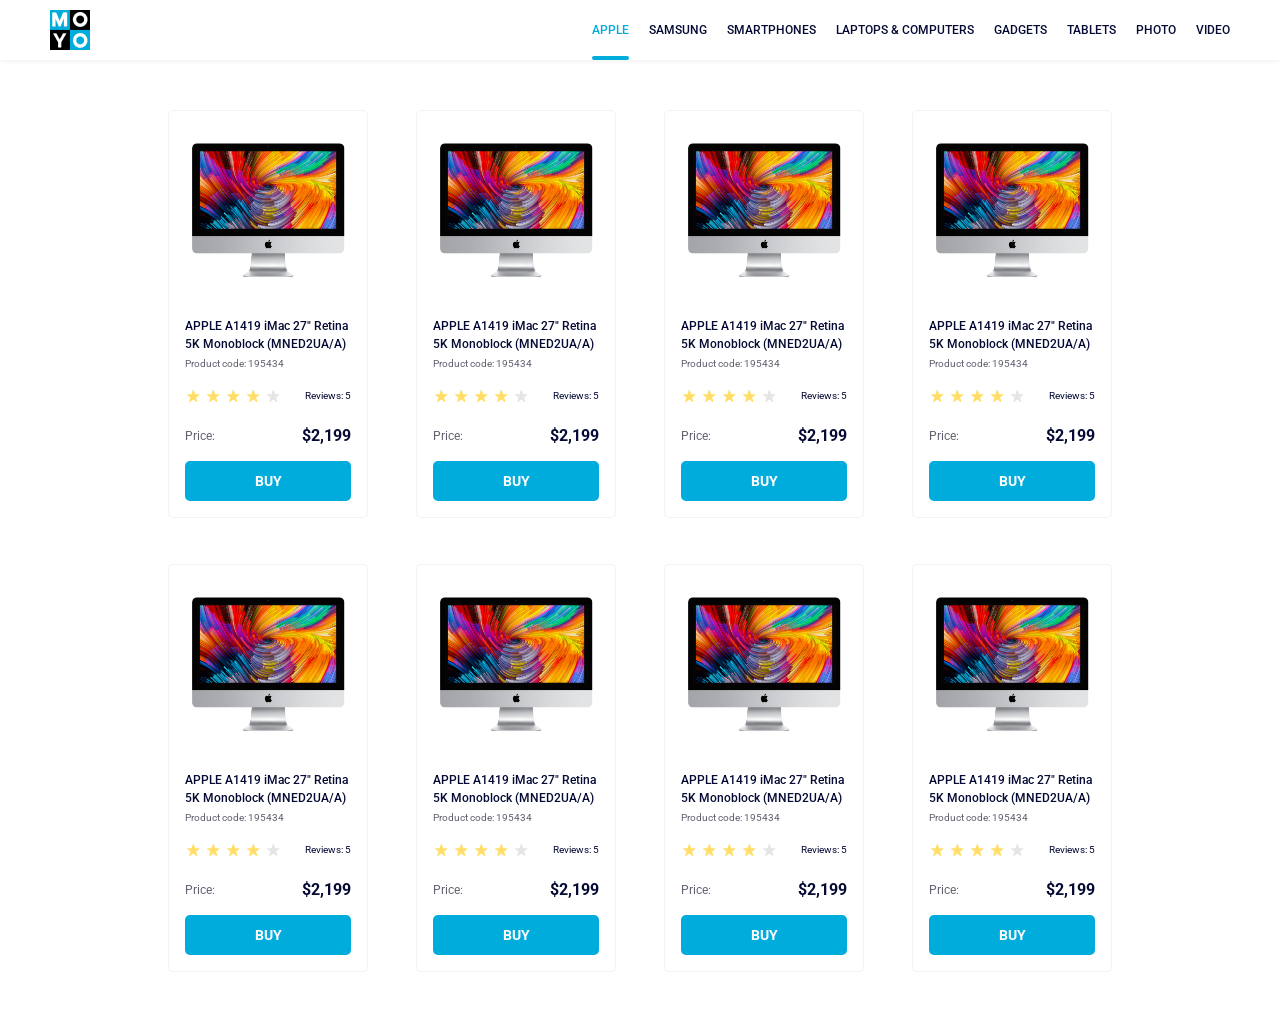
<file: index.html>
<!doctype html>
<html lang="en">
  <head>
    <meta charset="UTF-8">
    <meta name="viewport" content="width=device-width, initial-scale=1.0">
    <title>Catalog</title>
    <link rel="preconnect" href="https://fonts.gstatic.com">
    <link href="https://fonts.googleapis.com/css2?family=Roboto:wght@400;500;700&display=swap" rel="stylesheet">
    <link rel="stylesheet" href="/index.e378193d.css">
  </head>

  <body>
    <header class="header">
      <a class="header__logolink" href="#home">
        <img src="/logo.c493797d.png" alt="logo">
      </a>

      <nav class="nav header__nav">
        <ul class="nav__list">
          <li class="nav__elem">
            <a class="nav__link is-active" href="#">
              apple
            </a>
          </li>

          <li class="nav__elem">
            <a class="nav__link" href="#">
              samsung
            </a>
          </li>

          <li class="nav__elem">
            <a class="nav__link" href="#">
              smartphones
            </a>
          </li>

          <li class="nav__elem">
            <a class="nav__link" data-qa="nav-hover" href="#">
              laptops & computers
            </a>
          </li>

          <li class="nav__elem">
            <a class="nav__link" href="#">
              gadgets
            </a>
          </li>

          <li class="nav__elem">
            <a class="nav__link" href="#">
              tablets
            </a>
          </li>

          <li class="nav__elem">
            <a class="nav__link" href="#">
              photo
            </a>
          </li>

          <li class="nav__elem">
            <a class="nav__link" href="#">
              video
            </a>
          </li>
        </ul>
      </nav>
    </header>
    <main class="catalog">
      <section class="cards">
        <div class="card" data-qa="card">
          <img src="/imac.d0e0225a.jpeg" alt="imac" class="card__image">

          <h1 class="card__title">
            APPLE A1419 iMac 27" Retina 5K Monoblock (MNED2UA/A)
          </h1>
          <p class="card__code">Product code: 195434</p>

          <section class="card__review review">
            <section class="stars stars--4">
              <div class="star_stars"></div>
              <div class="star_stars"></div>
              <div class="star_stars"></div>
              <div class="star_stars"></div>
              <div class="star_stars"></div>
            </section>
            <p class="review__count">Reviews: 5</p>
          </section>

          <section class="card__price price">
            <span class="price__text">Price:</span>
            <span class="price__value">$2,199</span>
          </section>
          <a href="#" class="card__buy" data-qa="card-hover">
            BUY
          </a>
        </div>
        <div class="card">
          <img src="/imac.d0e0225a.jpeg" alt="imac" class="card__image">

          <h1 class="card__title">
            APPLE A1419 iMac 27" Retina 5K Monoblock (MNED2UA/A)
          </h1>
          <p class="card__code">Product code: 195434</p>

          <section class="card__review review">
            <section class="stars stars--4">
              <div class="star_stars"></div>
              <div class="star_stars"></div>
              <div class="star_stars"></div>
              <div class="star_stars"></div>
              <div class="star_stars"></div>
            </section>
            <p class="review__count">Reviews: 5</p>
          </section>

          <section class="card__price price">
            <span class="price__text">Price:</span>
            <span class="price__value">$2,199</span>
          </section>
          <a href="#" class="card__buy">
            BUY
          </a>
        </div>
        <div class="card">
          <img src="/imac.d0e0225a.jpeg" alt="imac" class="card__image">

          <h1 class="card__title">
            APPLE A1419 iMac 27" Retina 5K Monoblock (MNED2UA/A)
          </h1>
          <p class="card__code">Product code: 195434</p>

          <section class="card__review review">
            <section class="stars stars--4">
              <div class="star_stars"></div>
              <div class="star_stars"></div>
              <div class="star_stars"></div>
              <div class="star_stars"></div>
              <div class="star_stars"></div>
            </section>
            <p class="review__count">Reviews: 5</p>
          </section>

          <section class="card__price price">
            <span class="price__text">Price:</span>
            <span class="price__value">$2,199</span>
          </section>
          <a href="#" class="card__buy">
            BUY
          </a>
        </div>
        <div class="card">
          <img src="/imac.d0e0225a.jpeg" alt="imac" class="card__image">

          <h1 class="card__title">
            APPLE A1419 iMac 27" Retina 5K Monoblock (MNED2UA/A)
          </h1>
          <p class="card__code">Product code: 195434</p>

          <section class="card__review review">
            <section class="stars stars--4">
              <div class="star_stars"></div>
              <div class="star_stars"></div>
              <div class="star_stars"></div>
              <div class="star_stars"></div>
              <div class="star_stars"></div>
            </section>
            <p class="review__count">Reviews: 5</p>
          </section>

          <section class="card__price price">
            <span class="price__text">Price:</span>
            <span class="price__value">$2,199</span>
          </section>
          <a href="#" class="card__buy">
            BUY
          </a>
        </div>
        <div class="card">
          <img src="/imac.d0e0225a.jpeg" alt="imac" class="card__image">

          <h1 class="card__title">
            APPLE A1419 iMac 27" Retina 5K Monoblock (MNED2UA/A)
          </h1>
          <p class="card__code">Product code: 195434</p>

          <section class="card__review review">
            <section class="stars stars--4">
              <div class="star_stars"></div>
              <div class="star_stars"></div>
              <div class="star_stars"></div>
              <div class="star_stars"></div>
              <div class="star_stars"></div>
            </section>
            <p class="review__count">Reviews: 5</p>
          </section>

          <section class="card__price price">
            <span class="price__text">Price:</span>
            <span class="price__value">$2,199</span>
          </section>
          <a href="#" class="card__buy">
            BUY
          </a>
        </div>
        <div class="card">
          <img src="/imac.d0e0225a.jpeg" alt="imac" class="card__image">

          <h1 class="card__title">
            APPLE A1419 iMac 27" Retina 5K Monoblock (MNED2UA/A)
          </h1>
          <p class="card__code">Product code: 195434</p>

          <section class="card__review review">
            <section class="stars stars--4">
              <div class="star_stars"></div>
              <div class="star_stars"></div>
              <div class="star_stars"></div>
              <div class="star_stars"></div>
              <div class="star_stars"></div>
            </section>
            <p class="review__count">Reviews: 5</p>
          </section>

          <section class="card__price price">
            <span class="price__text">Price:</span>
            <span class="price__value">$2,199</span>
          </section>
          <a href="#" class="card__buy">
            BUY
          </a>
        </div>
        <div class="card">
          <img src="/imac.d0e0225a.jpeg" alt="imac" class="card__image">

          <h1 class="card__title">
            APPLE A1419 iMac 27" Retina 5K Monoblock (MNED2UA/A)
          </h1>
          <p class="card__code">Product code: 195434</p>

          <section class="card__review review">
            <section class="stars stars--4">
              <div class="star_stars"></div>
              <div class="star_stars"></div>
              <div class="star_stars"></div>
              <div class="star_stars"></div>
              <div class="star_stars"></div>
            </section>
            <p class="review__count">Reviews: 5</p>
          </section>

          <section class="card__price price">
            <span class="price__text">Price:</span>
            <span class="price__value">$2,199</span>
          </section>
          <a href="#" class="card__buy">
            BUY
          </a>
        </div>
        <div class="card">
          <img src="/imac.d0e0225a.jpeg" alt="imac" class="card__image">

          <h1 class="card__title">
            APPLE A1419 iMac 27" Retina 5K Monoblock (MNED2UA/A)
          </h1>
          <p class="card__code">Product code: 195434</p>

          <section class="card__review review">
            <section class="stars stars--4">
              <div class="star_stars"></div>
              <div class="star_stars"></div>
              <div class="star_stars"></div>
              <div class="star_stars"></div>
              <div class="star_stars"></div>
            </section>
            <p class="review__count">Reviews: 5</p>
          </section>

          <section class="card__price price">
            <span class="price__text">Price:</span>
            <span class="price__value">$2,199</span>
          </section>
          <a href="#" class="card__buy">
            BUY
          </a>
        </div>
      </section>
    </main>
  <script src="/layout_catalog.59712999.js"></script></body>
</html>
</file>
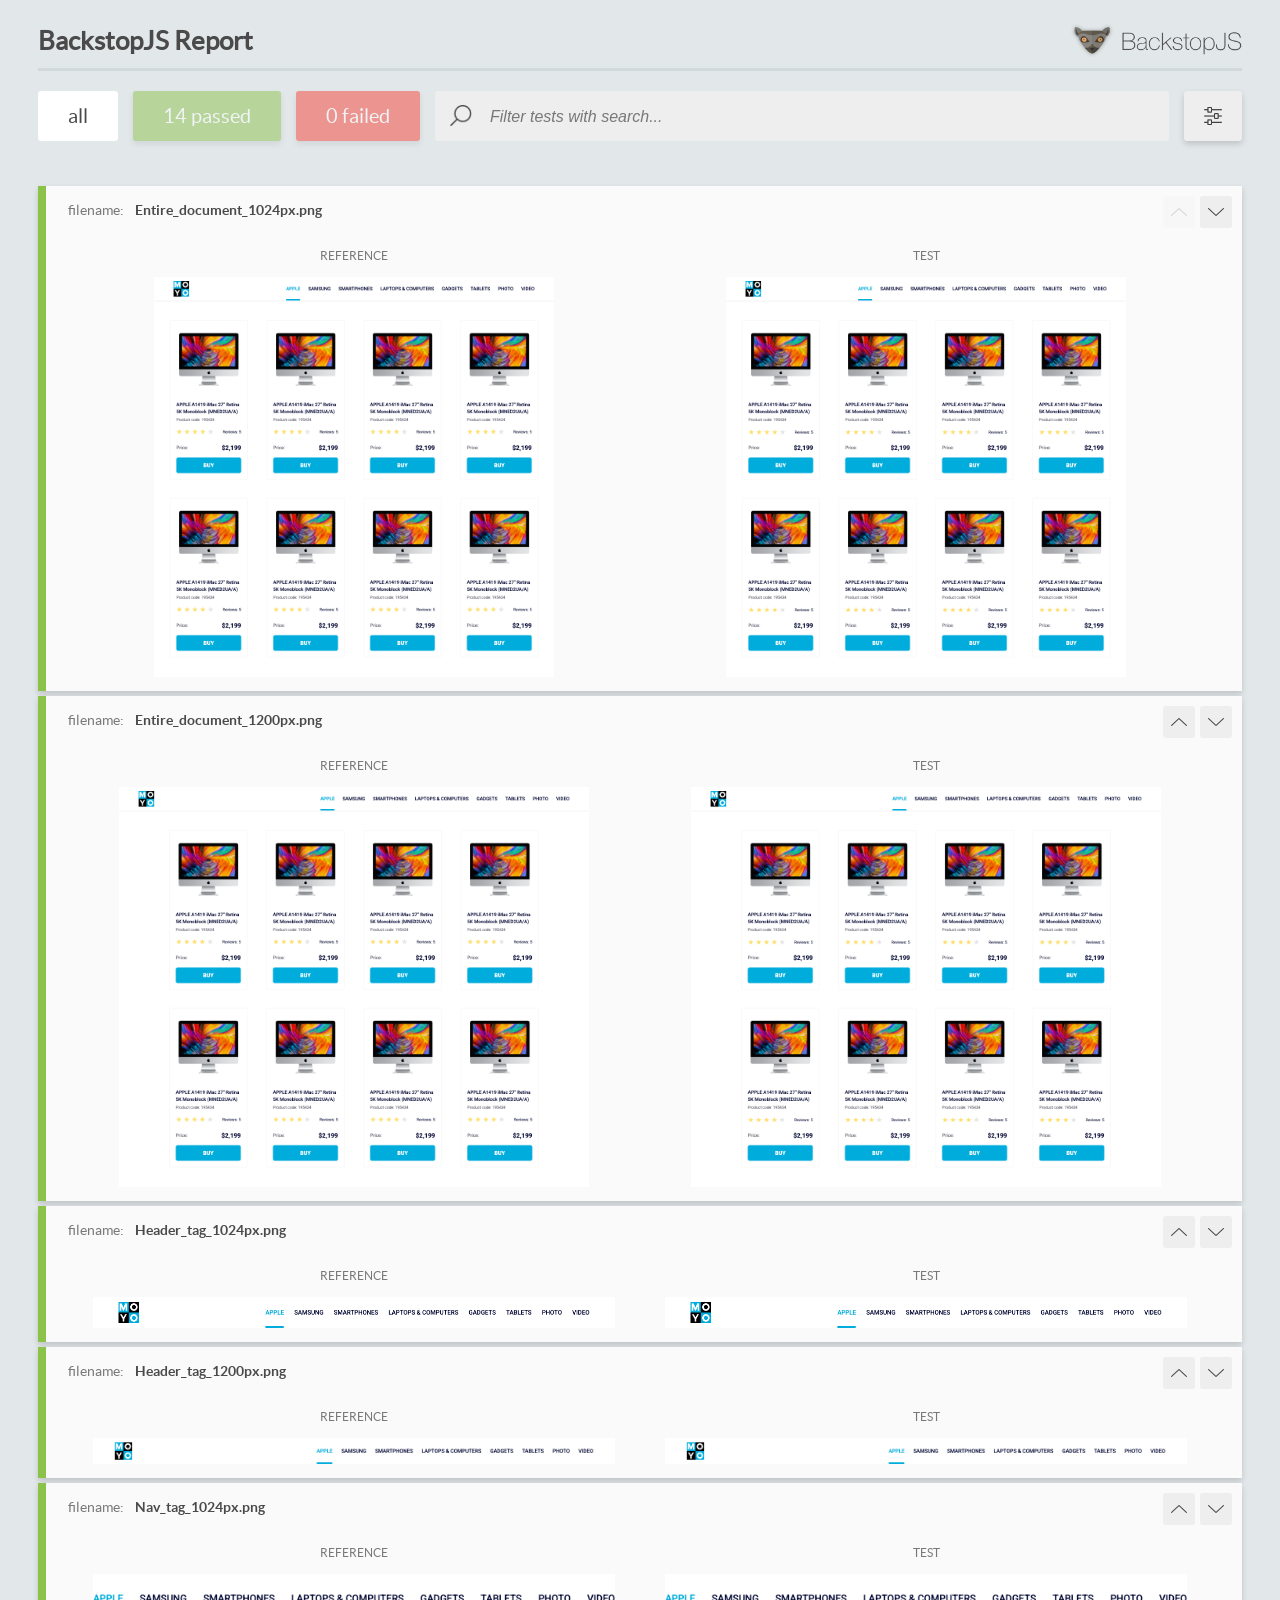
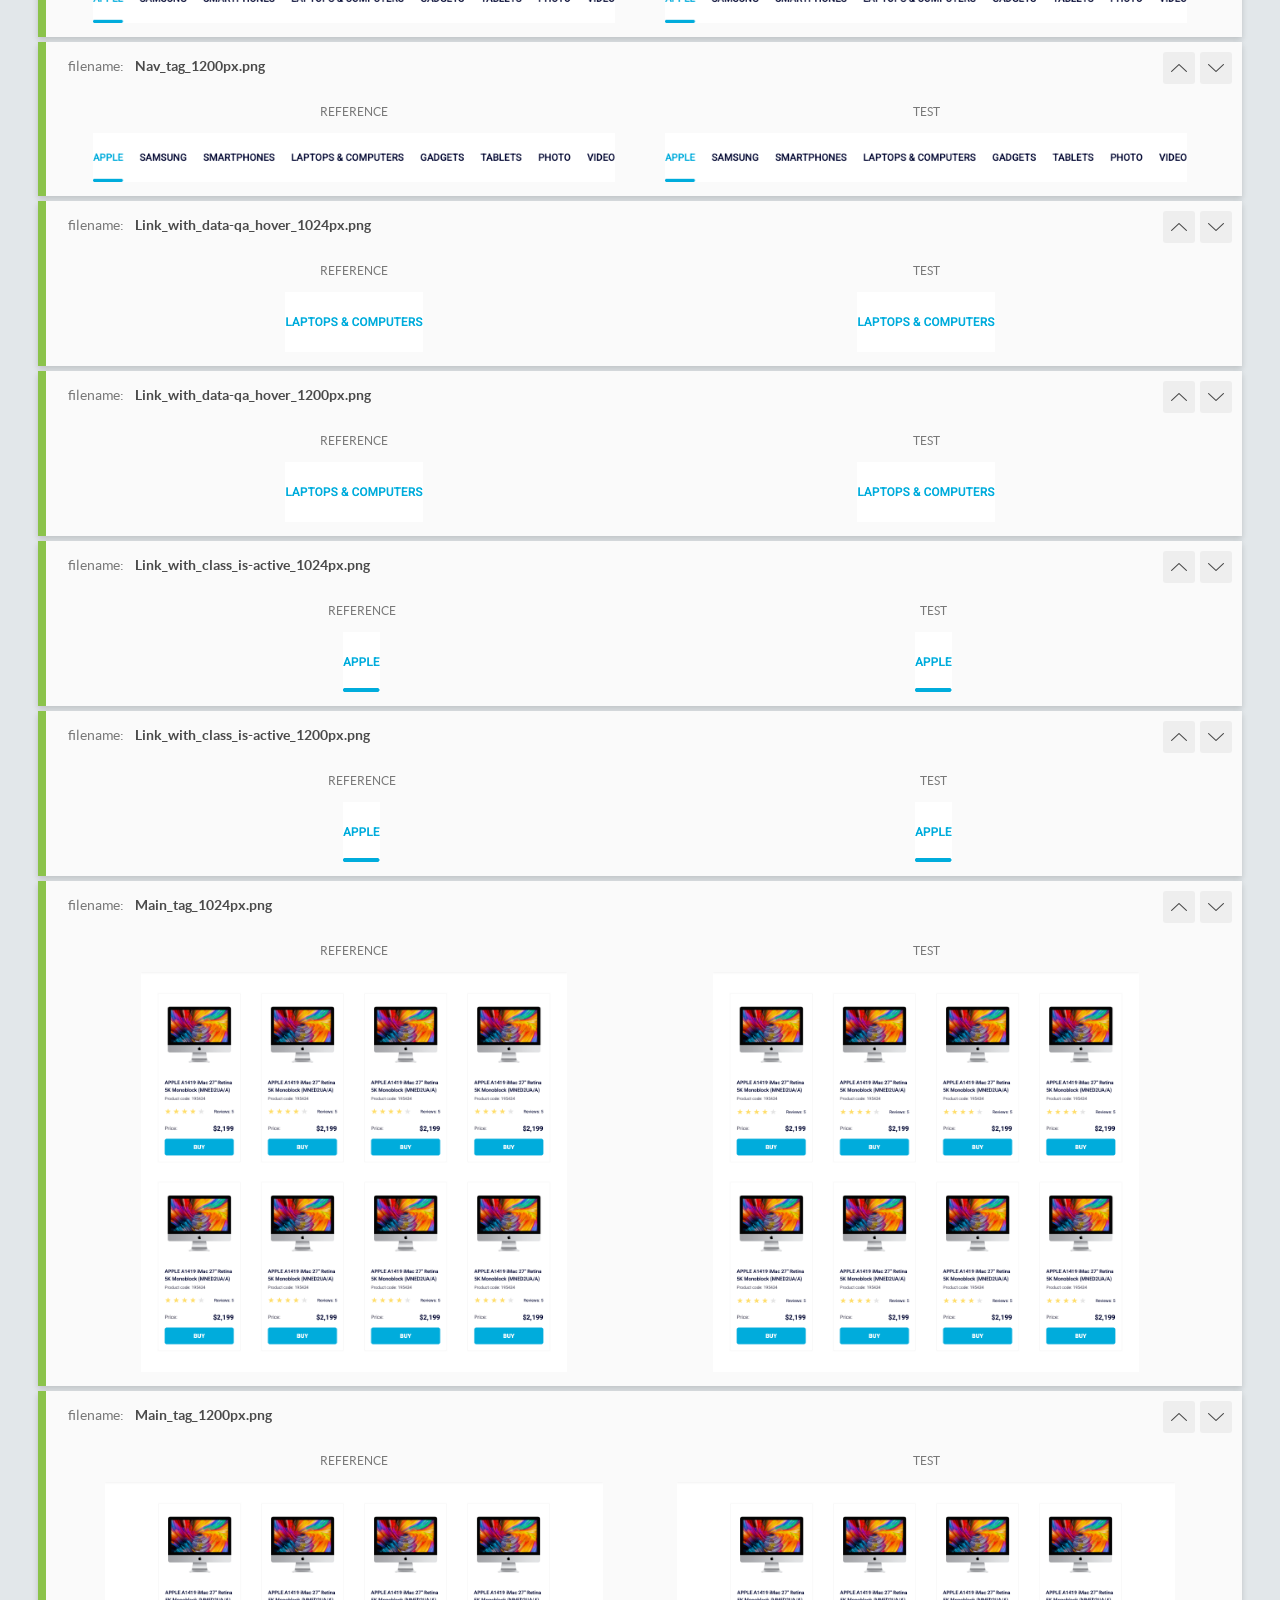
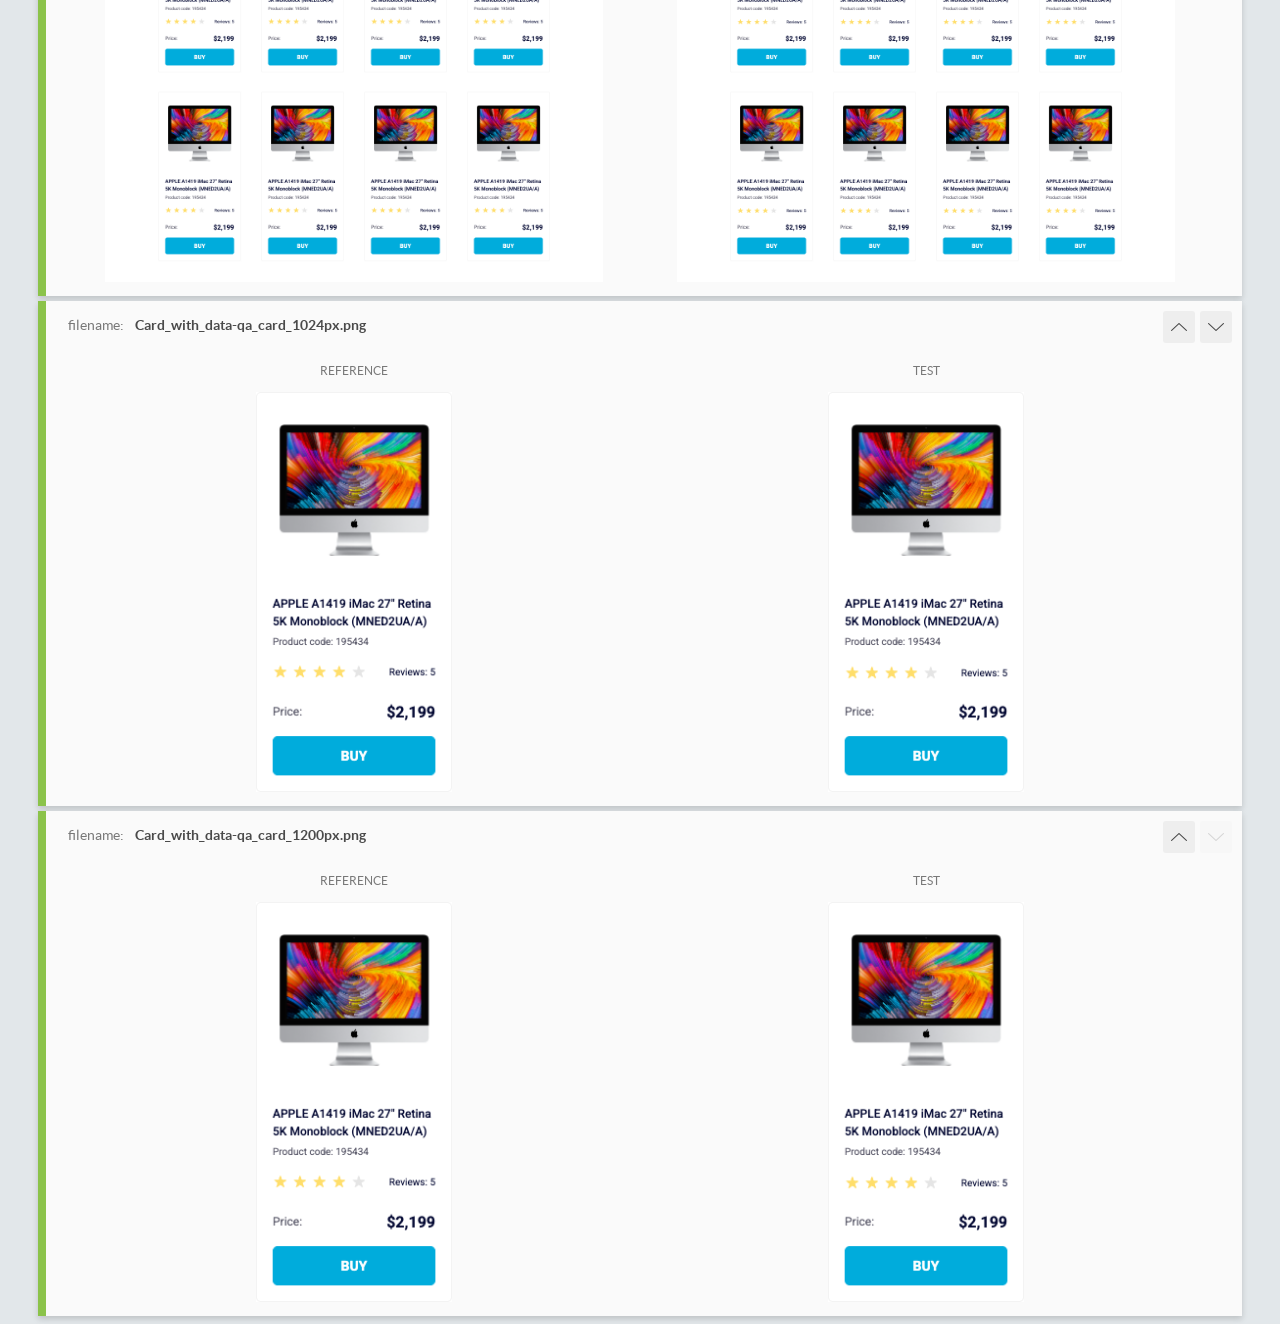
<file: report/html_report/index.html>
<!DOCTYPE html>
<html>
  <head>
    <meta charset="utf-8">
    <!-- Disable Cache -->
    <meta http-equiv="Cache-Control" content="no-cache, no-store, must-revalidate">
    <meta http-equiv="Pragma" content="no-cache">
    <meta http-equiv="Expires" content="0">

    <title>BackstopJS Report</title>

    <style>
      @font-face {
          font-family: 'latoregular';
          src: url('./assets/fonts/lato-regular-webfont.woff2') format('woff2'),
              url('./assets/fonts/lato-regular-webfont.woff') format('woff');
          font-weight: 400;
          font-style: normal;
      }
      @font-face {
          font-family: 'latobold';
          src: url('./assets/fonts/lato-bold-webfont.woff2') format('woff2'),
              url('./assets/fonts/lato-bold-webfont.woff') format('woff');
          font-weight: 700;
          font-style: normal;
      }

      .ReactModal__Body--open {
          overflow: hidden;
      }
      .ReactModal__Body--open .header {
        display: none;
      }

    </style>
  </head>
  <body style="background-color: #E2E7EA">
    <div id="root">

    </div>
    <script>
      function report (report) { // eslint-disable-line no-unused-vars
        window.tests = report;
      }
    </script>
    <script src="config.js"></script>
    <script src="index_bundle.js"></script>
  </body>
</html>
</file>
<file: index.e378193d.css>
:root {
  --main-color: #00acdc;
}

body {
  margin: 0;
  font-family: Roboto, sans-serif;
  font-weight: 500;
}

.header {
  justify-content: space-between;
  align-items: center;
  padding: 0 50px;
  font-size: 12px;
  display: flex;
  box-shadow: 0 2px 4px #0000000d;
}

.header__logolink {
  height: 40px;
}

.nav__list {
  margin: 0;
  padding: 0;
  list-style: none;
  display: flex;
}

.nav__elem:not(:first-child) {
  margin-left: 20px;
}

.nav__link {
  text-transform: uppercase;
  color: #060b35;
  padding: 22.5px 0;
  line-height: 15px;
  text-decoration: none;
  display: block;
}

.nav__link:hover {
  color: var(--main-color);
}

.is-active {
  color: var(--main-color);
  position: relative;
}

.is-active:after {
  content: "";
  background-color: var(--main-color);
  border-radius: 8px;
  width: 100%;
  height: 4px;
  position: absolute;
  bottom: 0;
  left: 0;
}

.catalog {
  justify-content: center;
  padding: 50px 40px;
  display: flex;
}

.cards {
  grid-template-rows: repeat(2, 408px);
  grid-template-columns: repeat(4, 200px);
  gap: 46px 48px;
  width: 944px;
  display: grid;
}

@media (width >= 488px) {
  .cards {
    grid-template-columns: repeat(2, 200px);
  }
}

@media (width >= 768px) {
  .cards {
    grid-template-columns: repeat(3, 200px);
  }
}

@media (width >= 1024px) {
  .cards {
    grid-template-columns: repeat(4, 200px);
  }
}

.stars {
  display: flex;
}

.star_stars {
  background-image: url("star.fa806e3c.svg");
  background-position: center;
  background-repeat: no-repeat;
  width: 16px;
  height: 16px;
}

.star_stars:not(:last-child) {
  margin-right: 4px;
}

.stars--1 :nth-child(-n+1), .stars--2 :nth-child(-n+2), .stars--3 :nth-child(-n+3), .stars--4 :nth-child(-n+4), .stars--5 :nth-child(-n+5) {
  background-image: url("star-active.2be54011.svg");
}

.card {
  background-color: #fff;
  border: 1px solid #f3f3f3;
  border-radius: 5px;
  flex-direction: column;
  width: 200px;
  padding: 32px 16px 16px;
  font-family: Roboto, sans-serif;
  transition: all .3s;
  display: flex;
}

.card__image {
  width: 160px;
  height: 134px;
  margin: 0 auto;
}

.card__title {
  color: #060b35;
  margin: 40px 0 0;
  font-size: 12px;
  font-weight: 500;
  line-height: 18px;
}

.card__code {
  color: #616070;
  margin: 4px 0 0;
  font-size: 10px;
  font-weight: 400;
  line-height: 14px;
}

.card__review {
  margin: 8px 0 0;
}

.card__price {
  justify-content: space-between;
  margin: 14px 0 0;
  font-size: 12px;
  font-weight: 400;
  line-height: 18px;
  display: flex;
}

.card__price-amount {
  font-size: 16px;
  font-weight: 700;
}

.card__buy {
  text-align: center;
  color: #fff;
  background-color: #00acdc;
  border-radius: 5px;
  height: 40px;
  margin: 16px 0 0;
  font-size: 14px;
  font-weight: 700;
  line-height: 40px;
  text-decoration: none;
}

.card__buy:hover {
  color: #00acdc;
  background-color: #fff;
  border: 1px solid #00acdc;
}

.card:hover {
  transform: scale(1.2);
}

.card:hover .card__title {
  color: #34568b;
}

.price {
  justify-content: space-between;
  height: 18px;
  line-height: 18px;
  display: flex;
}

.price__text {
  color: #616070;
  font-size: 12px;
  font-weight: 400;
}

.price__value {
  color: #060b35;
  font-size: 16px;
  font-weight: 700;
}

.review {
  justify-content: space-between;
  align-items: center;
  font-size: 10px;
  font-weight: 400;
  line-height: 14px;
  display: flex;
}

.review__count {
  color: #060b35;
}

* {
  box-sizing: border-box;
}

body {
  margin: 0;
  font-family: Roboto, serif;
}
/*# sourceMappingURL=index.e378193d.css.map */
</file>
